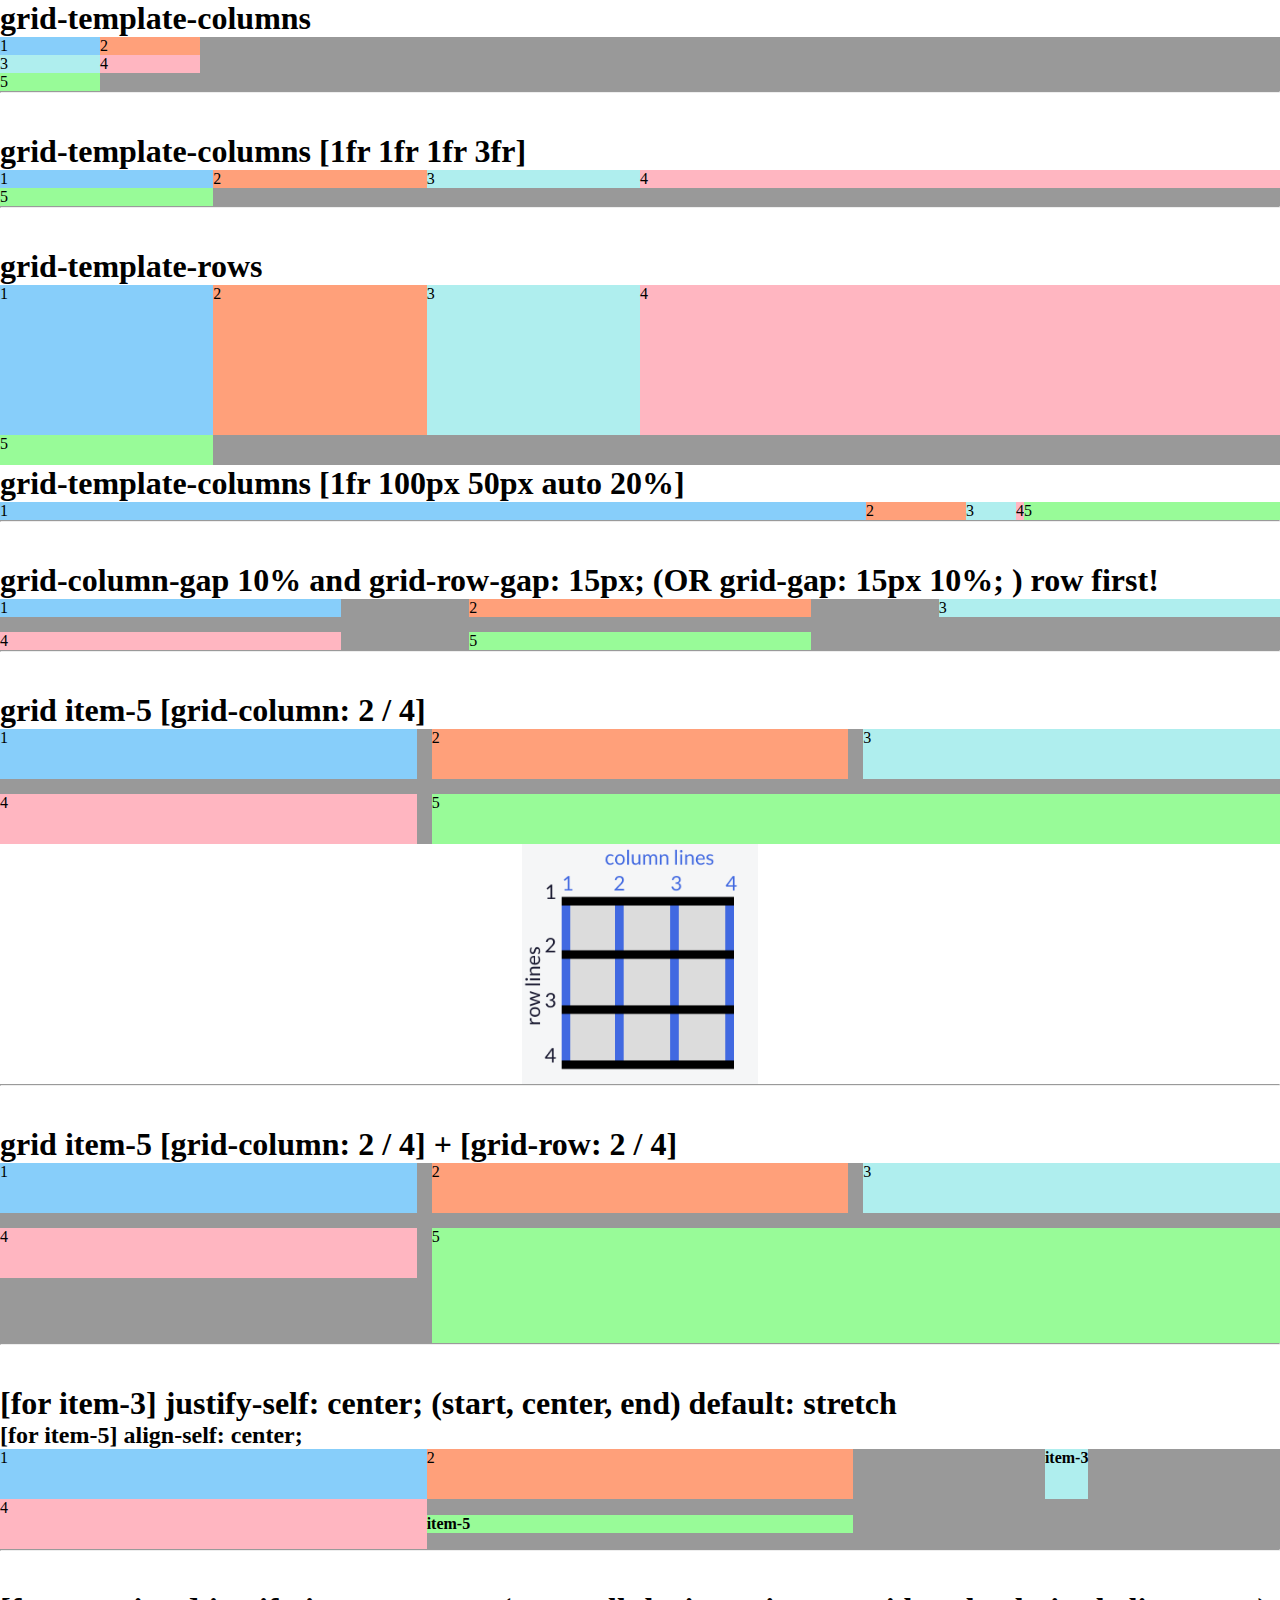
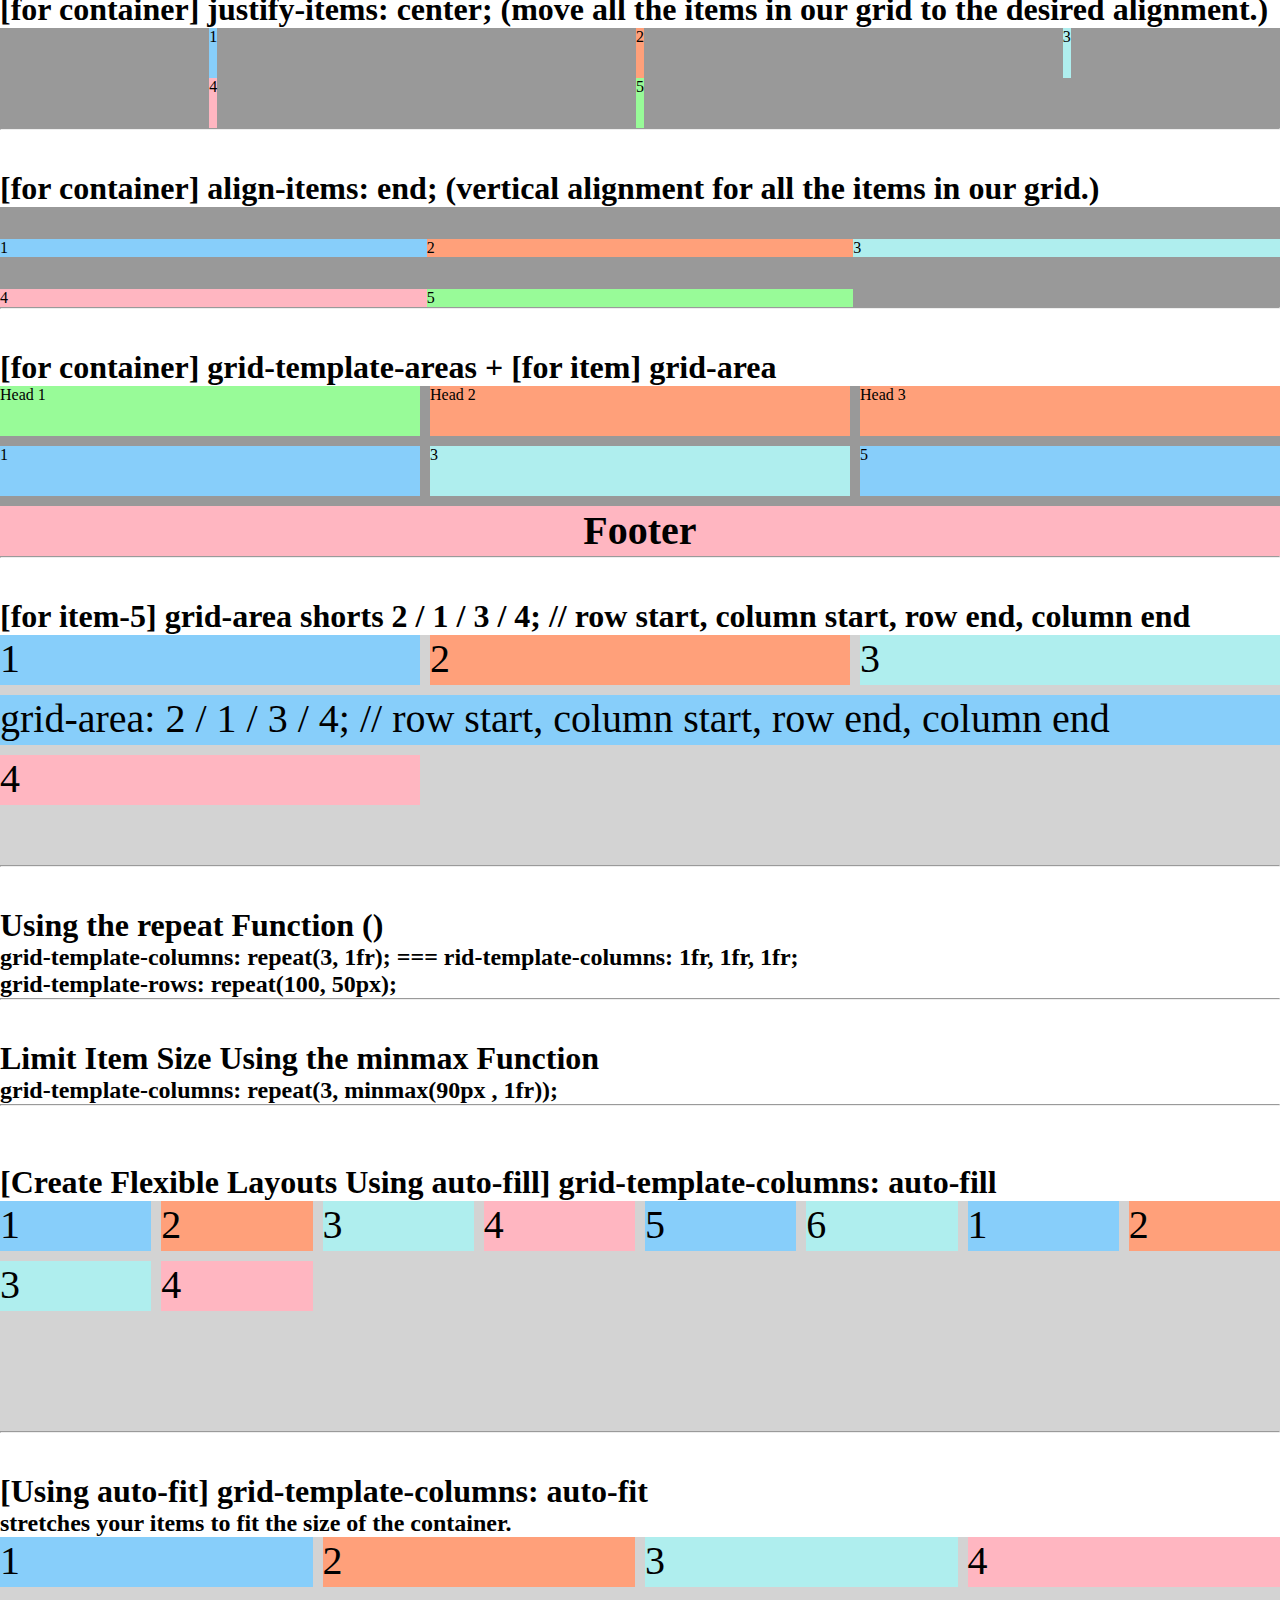
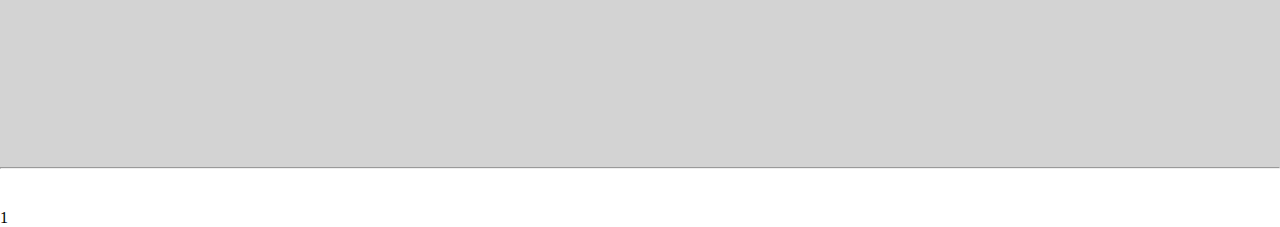
<file: grid/index.html>
<!DOCTYPE html>
<html lang="en">
<head>
    <meta charset="UTF-8">
    <meta name="viewport" content="width=device-width, initial-scale=1, shrink-to-fit=no">
    <title>grid</title>
    <link rel="stylesheet" href="style.css">
</head>
<body>
  <h1>grid-template-columns</h1>
  <div class="container-1">
    <div class="d1">1</div>
    <div class="d2">2</div>
    <div class="d3">3</div>
    <div class="d4">4</div>
    <div class="d5">5</div>
  </div>
  <hr>

  <h1>grid-template-columns [1fr 1fr 1fr 3fr]</h1>
  <div class="container-2">
      <div class="d1">1</div>
      <div class="d2">2</div>
      <div class="d3">3</div>
      <div class="d4">4</div>
      <div class="d5">5</div>
  </div>
  <hr>

  <h1>grid-template-rows</h1>
  <div class="container-3">
      <div class="d1">1</div>
      <div class="d2">2</div>
      <div class="d3">3</div>
      <div class="d4">4</div>
      <div class="d5">5</div>
  </div>

  <h1>grid-template-columns [1fr 100px 50px auto 20%]</h1>
  <div class="container-4">
      <div class="d1">1</div>
      <div class="d2">2</div>
      <div class="d3">3</div>
      <div class="d4">4</div>
      <div class="d5">5</div>
  </div>
  <hr>

  <h1>grid-column-gap 10% and grid-row-gap: 15px; (OR  grid-gap: 15px 10%; ) row first!</h1>
  <div class="container-5">
      <div class="d1">1</div>
      <div class="d2">2</div>
      <div class="d3">3</div>
      <div class="d4">4</div>
      <div class="d5">5</div>
  </div>
  <hr>

  <h1>grid item-5 [grid-column: 2 / 4]</h1>
  <div class="container-6">
      <div class="d1">1</div>
      <div class="d2">2</div>
      <div class="d3">3</div>
      <div class="d4">4</div>
      <div class="d5 item-5">5</div>
  </div>

  <img id="grid-table-img" src="grid-table.png" alt="">
  <hr>

  <h1>grid item-5 [grid-column: 2 / 4] + [grid-row: 2 / 4]</h1>
  <div class="container-7">
      <div class="d1">1</div>
      <div class="d2">2</div>
      <div class="d3">3</div>
      <div class="d4">4</div>
      <div class="d5 item-5">5</div>
  </div>
  <hr>


  <h1>[for item-3] justify-self: center; (start, center, end) default: stretch</h1>
  <h2>[for item-5] align-self: center;</h2>
  <div class="container-8">
      <div class="d1">1</div>
      <div class="d2">2</div>
      <div class="d3 item-3"><b>item-3</b></div>
      <div class="d4">4</div>
      <div class="d5 item-5"><b>item-5</b></div>
  </div>
  <hr>

  <h1>[for container] justify-items: center; (<b>move all the items in our grid to the desired alignment.</b>)</h1>
  <div class="container-9">
      <div class="d1">1</div>
      <div class="d2">2</div>
      <div class="d3">3</div>
      <div class="d4">4</div>
      <div class="d5">5</div>
  </div>
  <hr>

  <h1>[for container] align-items: end; (<b>vertical alignment for all the items in our grid.</b>)</h1>
  <div class="container-10">
      <div class="d1">1</div>
      <div class="d2">2</div>
      <div class="d3">3</div>
      <div class="d4">4</div>
      <div class="d5">5</div>
  </div>
  <hr>

  <h1>[for container] grid-template-areas + [for item] grid-area</h1>
  <div class="container-11">
      <div class="d1">1</div>
      <div class="d2 header3">Head 3</div>
      <div class="d3">3</div>
      <div class="d4 footer"><b>Footer</b></div>
      <div class="d1">5</div>
      <div class="d2 header2">Head 2</div>
      <div class="d5 header1">Head 1</div>
  </div>
  <hr>

  <h1>[for item-5] grid-area shorts 2 / 1 / 3 / 4; // row start, column start, row end, column end </h1>
  <div class="container-12">
      <div class="d1">1</div>
      <div class="d2">2</div>
      <div class="d3">3</div>
      <div class="d4">4</div>
      <div class="d1 item-5"> grid-area: 2 / 1 / 3 / 4; // row start, column start, row end, column end</div>
  </div>
  <hr>

    <h1>Using the repeat Function ()</h1>
    <h2>grid-template-columns: repeat(3, 1fr); === rid-template-columns: 1fr, 1fr, 1fr;</h2>
    <h2>grid-template-rows: repeat(100, 50px); </h2>
    <hr>

    <h1>Limit Item Size Using the minmax Function</h1>
    <h2>grid-template-columns: repeat(3, minmax(90px , 1fr));</h2>
  <hr>
  <br>
    <h1>[Create Flexible Layouts Using auto-fill] grid-template-columns: auto-fill</h1>
      <div class="container-13">
          <div class="d1">1</div>
          <div class="d2">2</div>
          <div class="d3">3</div>
          <div class="d4">4</div>
          <div class="d1">5</div>
          <div class="d3">6</div>
          <div class="d1">1</div>
          <div class="d2">2</div>
          <div class="d3">3</div>
          <div class="d4">4</div>
      </div>
      <hr>

  <h1>[Using auto-fit] grid-template-columns: auto-fit</h1>
  <h2>stretches your items to fit the size of the container.</h2>
  <div class="container-14">
      <div class="d1">1</div>
      <div class="d2">2</div>
      <div class="d3">3</div>
      <div class="d4">4</div>
  </div>
  <hr>
1

</body>
</html>
</file>
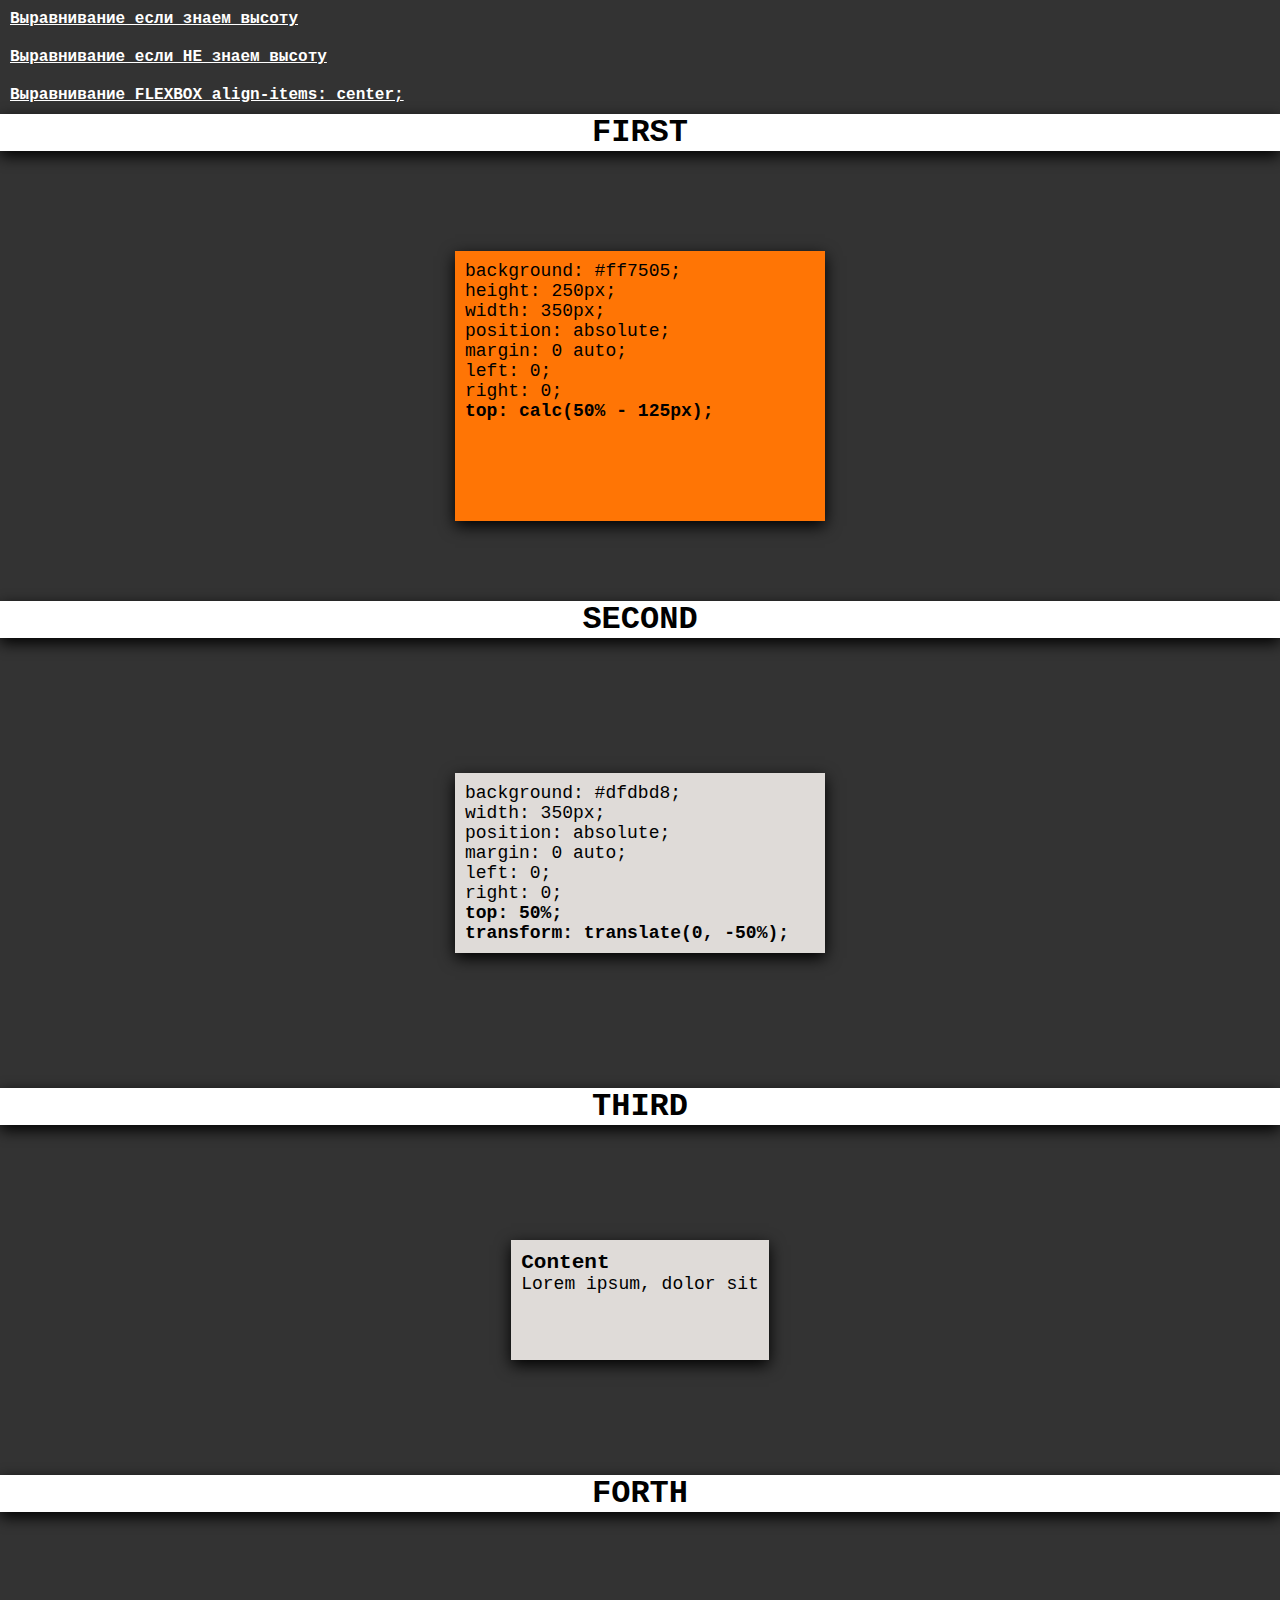
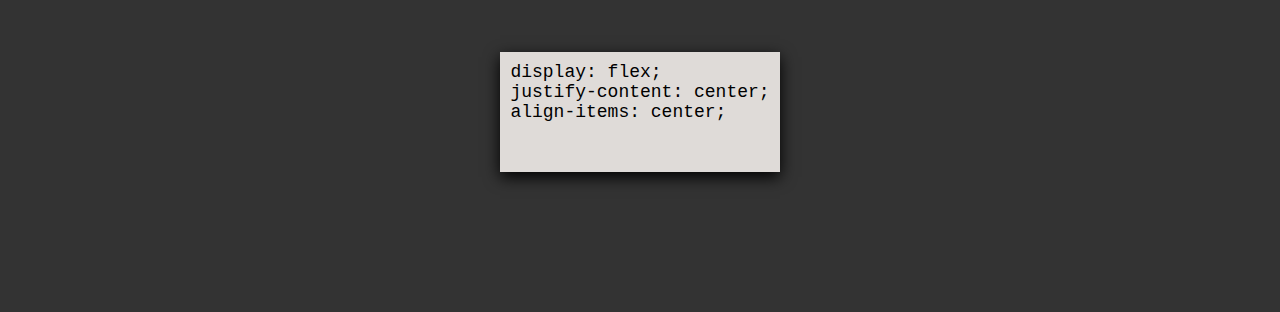
<file: alignments/alignments.html>
<!DOCTYPE html>
<html lang="en">

<head>
    <meta charset="UTF-8">
    <meta name="viewport" content="width=device-width, initial-scale=1.0">
    <meta http-equiv="X-UA-Compatible" content="ie=edge">
    <title>Document</title>
    <link rel="stylesheet" href="style.css">
</head>

<body>

    <nav>
        <ul>
            <li><a href="#example1">Выравнивание если знаем высоту</a></li>
            <li><a href="#example2">Выравнивание если НЕ знаем высоту</a></li>
            <li><a href="#example3">Выравнивание FLEXBOX align-items: center;</a></li>
        </ul>
    </nav>

    <h1>FIRST</h1>
    <section id="example1">
        <div class="parent-block">
            <div class="child-block">
                <p>background: #ff7505;</p>
                <p>height: 250px;</p>
                <p>width: 350px;</p>
                <p>position: absolute;</p>
                <p>margin: 0 auto;</p>
                <p>left: 0;</p>
                <p>right: 0;</p>
                <p><b>top: calc(50% - 125px);</b></p>
            </div>
        </div>
    </section>

    <h1>SECOND</h1>
    <section id="example2">
        <div class="parent-block">
            <div class="child-block">
                <p>background: #dfdbd8;</p>
                <p>width: 350px;</p>
                <p>position: absolute;</p>
                <p>margin: 0 auto;</p>
                <p>left: 0;</p>
                <p>right: 0;</p>
                <p><b>top: 50%;</b></p>
                <p><b>transform: translate(0, -50%);</b></p>
            </div>
        </div>
    </section>

    <h1>THIRD</h1>
    <section id="example3">
        <div class="parent-block">
            <div class="child-block">
                <h3>Content</h3>
                <p>Lorem ipsum, dolor sit</p>
            </div>
        </div>
    </section>

    <h1 style="text-transform: uppercase;">forth</h1>
    <section id="example4">
        <div class="parent-block">
            <div class="child-block">
                <p> display: flex; </p>
                <p> justify-content: center; </p>
                <p> align-items: center; </p>
            </div>
        </div>
    </section>

</body>

</html>
</file>
<file: grid/style.css>
* {
    padding: 0;
    margin: 0;
}

hr {
    margin-bottom: 40px;
}

#grid-table-img {
    height: 240px;
    margin: 0 auto;
    display: block;
}

.d1{background:LightSkyBlue;}
.d2{background:LightSalmon;}
.d3{background:PaleTurquoise;}
.d4{background:LightPink;}
.d5{background:PaleGreen;}

.container-1 {
    display: grid;
    grid-template-columns: 100px 100px;
    background: #999;
}

.container-2 {
    display: grid;
    grid-template-columns: 1fr 1fr 1fr 3fr;
    background: #999;
}

.container-3 {
    display: grid;
    grid-template-columns: 1fr 1fr 1fr 3fr;
    grid-template-rows: 150px 30px;
    background: #999;
}


.container-4 {
    display: grid;
    grid-template-columns: 1fr 100px 50px auto 20%;
    background: #999;
}

.container-5 {
    display: grid;
    grid-template-columns: 1fr 1fr 1fr;
    grid-column-gap: 10%;
    grid-row-gap: 15px;
    /*OR grid-gap: 15px 10%; (row first) */
    background: #999;
}

.container-6 {
    display: grid;
    grid-template-columns: 1fr 1fr 1fr;
    grid-template-rows: 50px 50px;
    grid-column-gap: 15px;
    grid-row-gap: 15px;
    background: #999;
}

.container-6 .item-5 {
    grid-column: 2 / 4;
}

.container-7 {
    display: grid;
    grid-template-columns: 1fr 1fr 1fr;
    grid-template-rows: 50px 50px 50px;
    grid-column-gap: 15px;
    grid-row-gap: 15px;
    background: #999;
}

.container-7 .item-5 {
    grid-column: 2 / 4;
    grid-row: 2 / 4;
}

.container-8 {
    display: grid;
    grid-template-columns: 1fr 1fr 1fr;
    background: #999;
    grid-template-rows: 50px 50px;
}

.container-8 .item-3 {
    justify-self: center;
}

.container-8 .item-5 {
    align-self: center;
}

.container-9 {
    display: grid;
    grid-template-columns: 1fr 1fr 1fr;
    background: #999;
    grid-template-rows: 50px 50px;
    justify-items: center;
}

.container-10 {
    display: grid;
    grid-template-columns: 1fr 1fr 1fr;
    background: #999;
    grid-template-rows: 50px 50px;
    align-items: end;
}

.container-11 {
    display: grid;
    grid-template-columns: 1fr 1fr 1fr;
    background: #999;
    grid-template-rows: 50px 50px 50px;
    grid-gap: 10px 10px;

    grid-template-areas:
      "header1 header2 header3"
      "advert content content"
      "footer footer footer";


}

.container-11 .header1 {
    grid-area: header1;
}

.container-11 .header2 {
    grid-area: header2;
}

.container-11 .header3 {
    grid-area: header3;
}
.container-11 .footer {
    grid-area: footer;
    text-align: center;
    line-height: 50px;
    font-size: 40px;
}

.container-12 {
    font-size: 40px;
    width: 100%;
    background: LightGray;
    display: grid;
    grid-template-columns: 1fr 1fr 1fr;
    grid-template-rows: 50px 50px 50px 50px;
    grid-gap: 10px;
}

.container-12 .item-5 {
    grid-area: 2 / 1 / 3 / 4;
}

.container-13 {
    font-size: 40px;
    width: 100%;
    background: LightGray;
    display: grid;
    grid-template-columns: repeat(auto-fill, minmax(150px , 1fr ));
    grid-template-rows: 50px 50px 50px 50px;
    grid-gap: 10px;
}

.container-14 {
    font-size: 40px;
    width: 100%;
    background: LightGray;
    display: grid;
    grid-template-columns: repeat(auto-fit, minmax(150px , 1fr ));
    grid-template-rows: 50px 50px 50px 50px;
    grid-gap: 10px;
}
</file>
<file: alignments/style.css>
* { 
    margin: 0px;
    padding: 0px;
    font-family: 'Courier New', Courier, monospace;
}

body{
    background: #333;
}
h1{
    text-align: center;
    background-color: white;
    box-shadow: black 0px 5px 15px;
}
a{
    color: white;
    font-weight: 700;
    padding: 10px;
    display: block;
}
.child-block{
    box-shadow: black 0px 5px 15px; 
    padding: 10px;
    font-size: 18px;
}
/* Example 1 */

#example1 .parent-block { 
    height: 450px;
    width: 100%;
    position: relative; 
}

#example1 .child-block {
    background: #ff7505;
    height: 250px;
    width: 350px;
    position: absolute;
    margin: 0 auto;
    left: 0;
    right: 0;
    top: calc(50% - 125px);
}

/* END Example 1 */


/* Example 2 */
#example2 .parent-block { 
    height: 450px;
    width: 100%;
    position: relative;
}

#example2 .child-block {
    background: #dfdbd8;
    width: 350px;
    position: absolute;
    margin: 0 auto;
    left: 0;
    right: 0;
    top: 50%;
    transform: translate(0, -50%);
}
/* END Example 2 */



/* Example 3 */
#example3 .parent-block { 
    height: 350px;
    width: 100%;
    display: flex;
    justify-content: center;
    align-items: center;
}

#example3 .child-block {
    height: 100px; 
    background: #dfdbd8;
}
/* END Example 3 */

/* Example 4 */
#example4 {
    height: 400px; 
    display: flex; 
    justify-content: center;
    align-items: center;
} 
#example4 .child-block {
    height: 100px; 
    background: #dfdbd8; 
}
/* END Example 4*/
</file>
